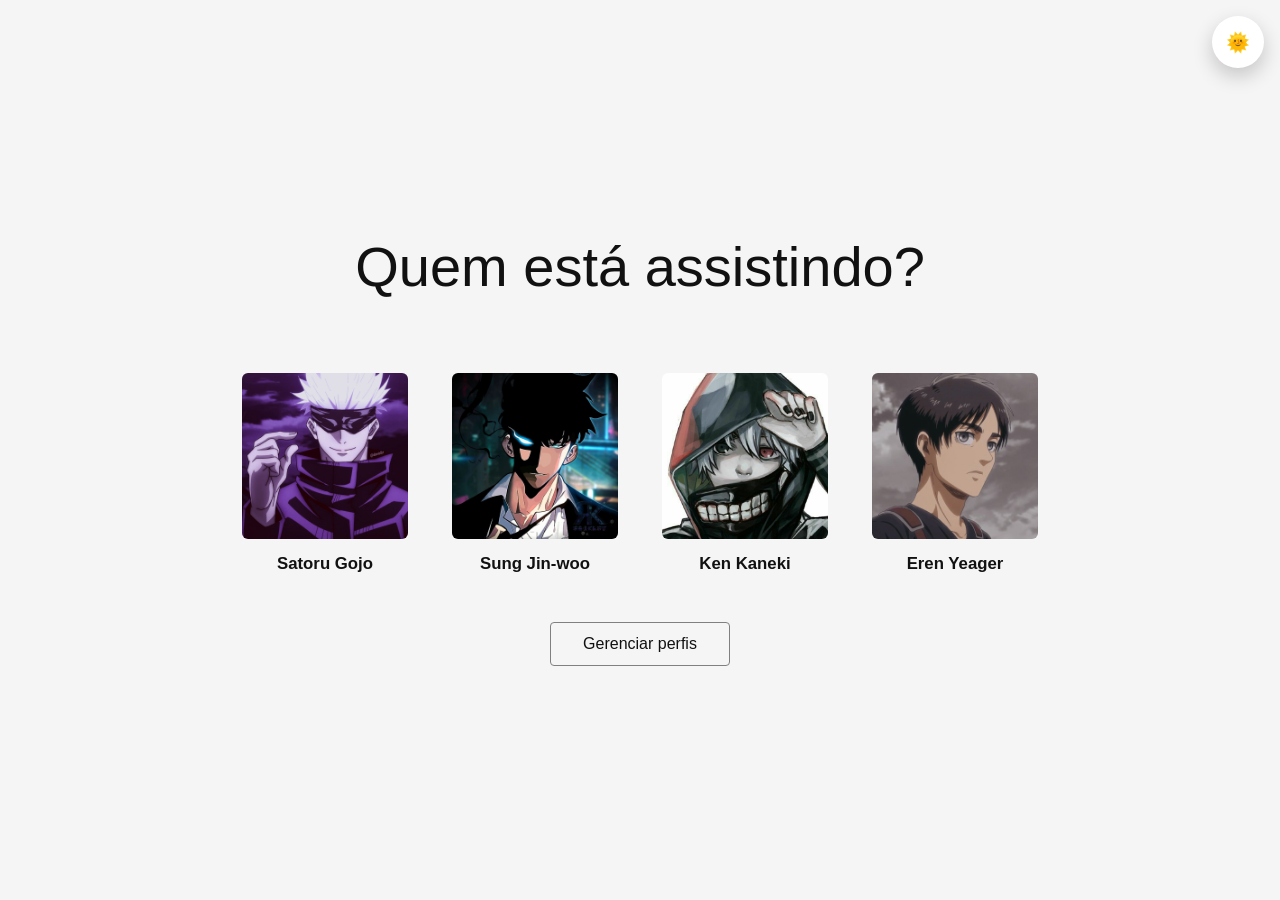
<file: index.html>
<!-- Declaração de tipo de documento HTML5 -->
<!DOCTYPE html>

<!-- Elemento raiz HTML com idioma em português brasileiro -->
<html lang="pt-br">

<!-- Seção de configuração do documento -->
<head>
    <!-- Define a codificação de caracteres como UTF-8 -->
    <meta charset="UTF-8">
    <!-- Define viewport para responsividade e escala inicial em dispositivos móveis -->
    <meta name="viewport" content="width=device-width, initial-scale=1.0">
    <!-- Descrição da página para mecanismos de busca -->
    <meta name="description" content="Selecione seu perfil da Netflix para continuar assistindo.">
    <!-- Define a cor do tema para navegadores e aplicativos -->
    <meta name="theme-color" content="#221f1f">
    <!-- Título que aparece na aba do navegador -->
    <title>Seleção de Perfil - Netflix</title>
    <!-- Favicon Netflix -->
    <link rel="icon" type="image/svg+xml" href="https://upload.wikimedia.org/wikipedia/commons/1/18/Netflix_2016_N_logo.svg">
    <!-- Link para o arquivo CSS de estilos -->
    <link rel="stylesheet" href="styles.css">
</head>

<!-- Corpo da página com conteúdo principal -->
<body>
    <!-- Elemento principal que contém todo o conteúdo da página -->
    <main>
        <!-- Cabeçalho da página com o título de saudação -->
        <header>
            <!-- Título principal da página -->
            <h1>Quem está assistindo?</h1>
        </header>

        <!-- Seção contendo o container dos perfis -->
        <section class="profiles-container">
            <!-- Lista não ordenada de perfis com role="list" para acessibilidade -->
            <ul class="profiles" role="list">
                <!-- Primeiro item de perfil - Satoru Gojo -->
                <li class="profile-item">
                    <!-- Link que envolve todo o perfil para navegação com data attributes para localStorage -->
                    <a href="catalogo/catalogo.html" class="profile-link" data-perfil-nome="Satoru Gojo" data-perfil-imagem="../assets/foto-perfil-1.jpg">
                        <!-- Figura com conteúdo do perfil -->
                        <figure class="profile">
                            <!-- Imagem do perfil com descrição alternativa -->
                            <img src="assets/foto-perfil-1.jpg"
                                alt="Ilustração em estilo anime de Satoru Gojo, com cabelos brancos e venda nos olhos, fazendo um gesto com os dedos sob uma iluminação dramática em tons de roxo e violeta"
                                class="profile-image">
                            <!-- Caption com o nome do perfil -->
                            <figcaption class="profile-name">Satoru Gojo</figcaption>
                        </figure>
                    </a>
                </li>
                <!-- Segundo item de perfil - Sung Jin-woo -->
                <li class="profile-item">
                    <!-- Link que envolve todo o perfil para navegação com data attributes para localStorage -->
                    <a href="catalogo/catalogo.html" class="profile-link" data-perfil-nome="Sung Jin-woo" data-perfil-imagem="../assets/foto-perfil-2.jpg">
                        <!-- Figura com conteúdo do perfil -->
                        <figure class="profile">
                            <!-- Imagem do perfil com descrição alternativa -->
                            <img src="assets/foto-perfil-2.jpg" alt="Ilustração de Sung Jin-woo, de Solo Leveling, com um olho brilhando em azul neon contra um fundo urbano noturno e desfocado" class="profile-image">
                            <!-- Caption com o nome do perfil -->
                            <figcaption class="profile-name">Sung Jin-woo</figcaption>
                        </figure>
                    </a>
                </li>
                <!-- Terceiro item de perfil - Ken Kaneki -->
                <li class="profile-item">
                    <!-- Link que envolve todo o perfil para navegação com data attributes para localStorage -->
                    <a href="catalogo/catalogo.html" class="profile-link" data-perfil-nome="Ken Kaneki" data-perfil-imagem="../assets/foto-perfil-3.jpg">
                        <!-- Figura com conteúdo do perfil -->
                        <figure class="profile">
                            <!-- Imagem do perfil com descrição alternativa -->
                            <img src="assets/foto-perfil-3.jpg" alt="Ilustração em estilo anime de Ken Kaneki, de Tokyo Ghoul, vestindo um capuz escuro e sua icônica máscara de dentes, com um olho normal e o outro vermelho em destaque" class="profile-image">
                            <!-- Caption com o nome do perfil -->
                            <figcaption class="profile-name">Ken Kaneki</figcaption>
                        </figure>
                    </a>
                </li>
                <!-- Quarto item de perfil - Eren Yeager -->
                <li class="profile-item">
                    <!-- Link que envolve todo o perfil para navegação com data attributes para localStorage -->
                    <a href="catalogo/catalogo.html" class="profile-link" data-perfil-nome="Eren Yeager" data-perfil-imagem="../assets/foto-perfil-4.jpg">
                        <!-- Figura com conteúdo do perfil -->
                        <figure class="profile">
                            <!-- Imagem do perfil com descrição alternativa -->
                            <img src="assets/foto-perfil-4.jpg" alt="Perfil de Eren Yeager, do anime Attack on Titan, com uma expressão séria e determinada contra um fundo de céu nublado" class="profile-image">
                            <!-- Caption com o nome do perfil -->
                            <figcaption class="profile-name">Eren Yeager</figcaption>
                        </figure>
                    </a>
                </li>
            </ul>
        </section>

        <!-- Div contendo as ações adicionais -->
        <div class="actions">
            <!-- Botão para gerenciar os perfis -->
            <button type="button" class="manage-btn">Gerenciar perfis</button>
        </div>
    </main>
    <!-- Botão flutuante para alternar entre modo claro e escuro -->
    <button class="theme-toggle-fixed" aria-label="Alternar modo claro/escuro" title="Alternar modo claro/escuro">🌞</button>
    <!-- Link para arquivo JavaScript externo -->
    <script src="scripts.js"></script>
    
    <!-- Script inline para armazenar dados do perfil ativo no localStorage -->
    <script>
        // Seleciona todos os links de perfil na página
        const perfilLinks = document.querySelectorAll('.profile-link');
        
        // Adiciona um event listener de clique em cada link de perfil
        perfilLinks.forEach(link => {
            link.addEventListener('click', function(event) {
                // Obtém o nome do perfil do atributo data-perfil-nome
                const nomePerfil = this.getAttribute('data-perfil-nome');
                
                // Obtém a imagem do perfil do atributo data-perfil-imagem
                const imagemPerfil = this.getAttribute('data-perfil-imagem');
                
                // Armazena o nome do perfil no localStorage
                localStorage.setItem('perfilAtivoNome', nomePerfil);
                
                // Armazena a imagem do perfil no localStorage
                localStorage.setItem('perfilAtivoImagem', imagemPerfil);
                
                // Log para verificar se os dados foram armazenados (opcional)
                console.log('Perfil armazenado:', { nome: nomePerfil, imagem: imagemPerfil });
            });
        });
    </script>
</body>

</html>
</file>
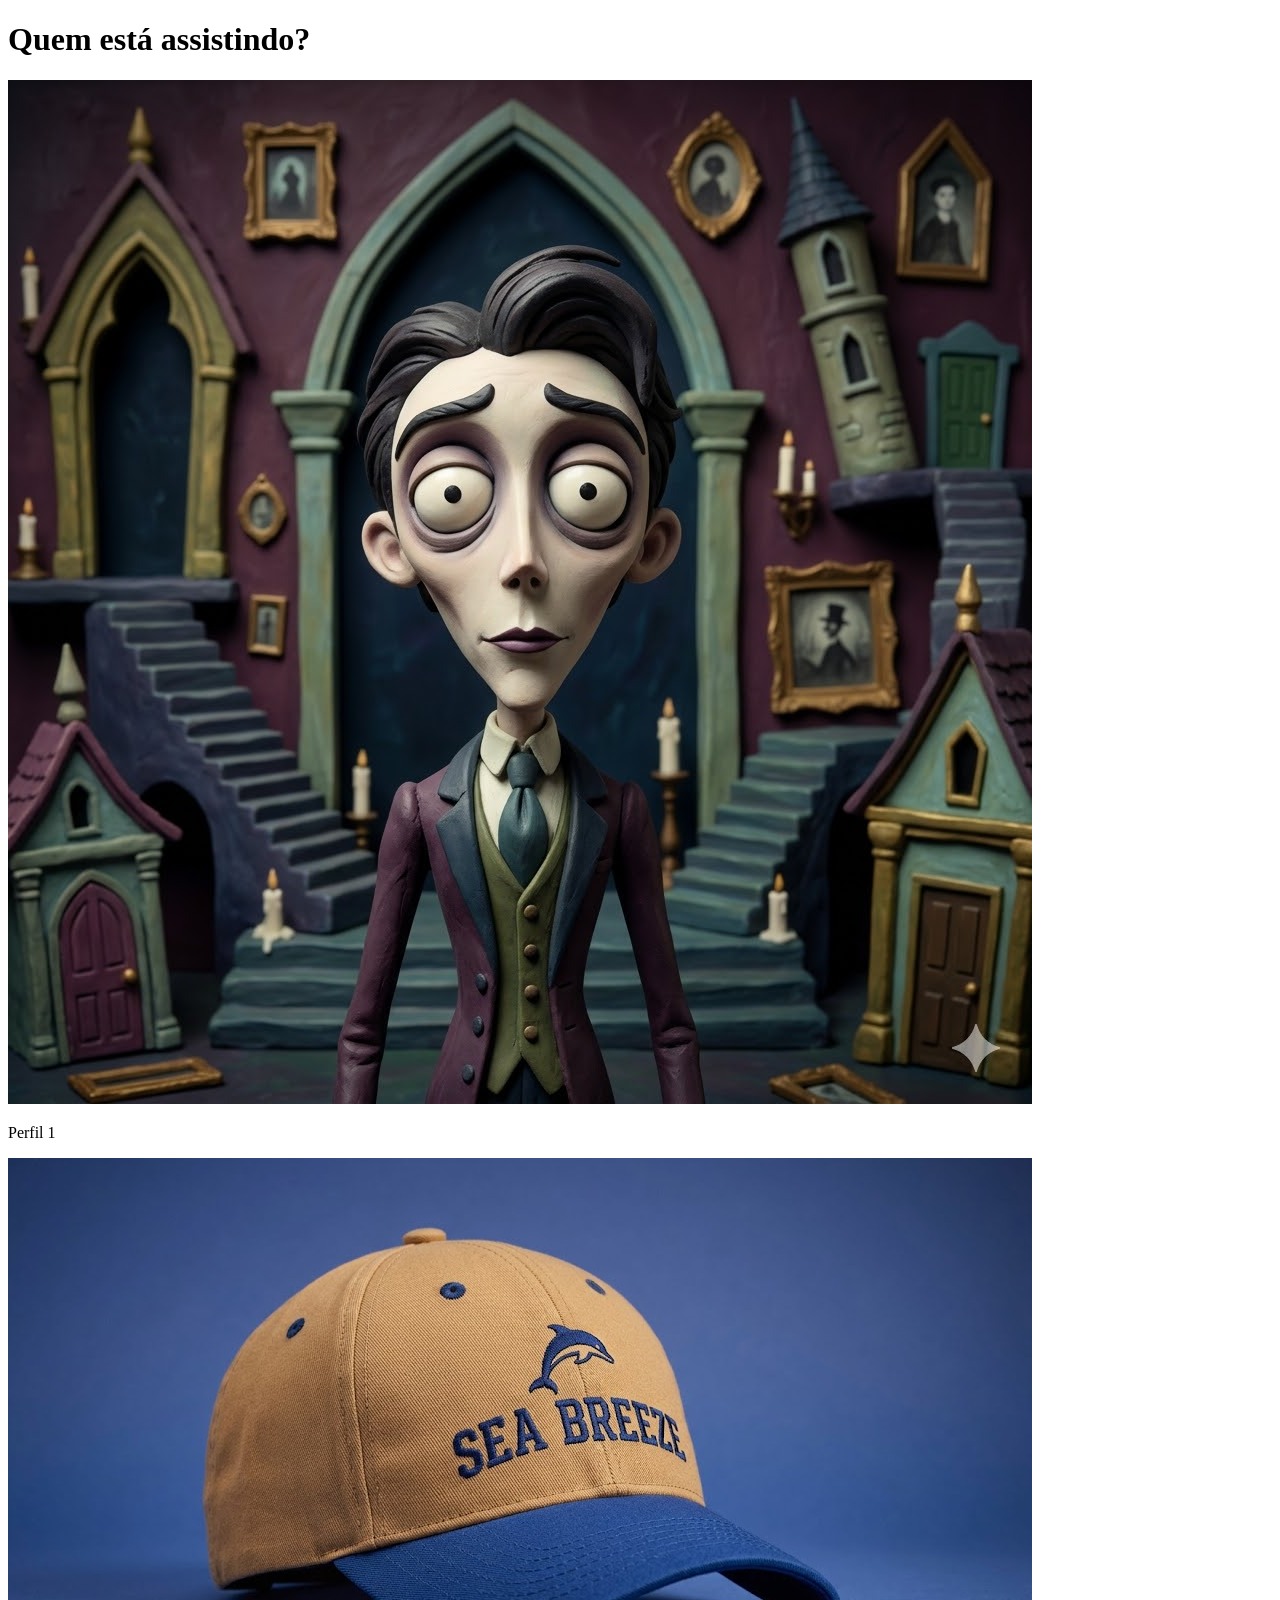
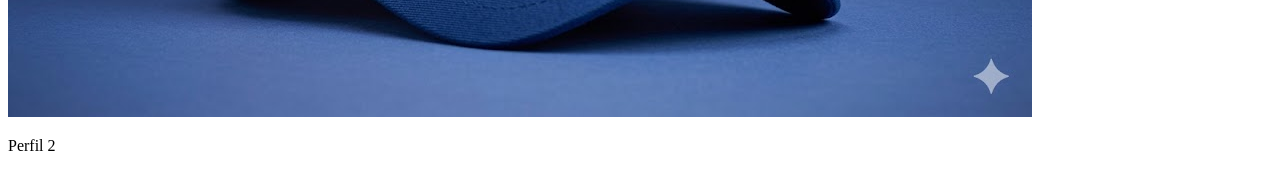
<file: netflix/index.html>
<!DOCTYPE html>
<html lang="pt-br">
<head>
    <meta charset="UTF-8">
    <meta name="viewport" content="width=device-width, initial-scale=1.0">
    <title>Netflix</title>
</head>
<body>
    <main>
        <h1>Quem está assistindo?</h1>
        <div class="profiles">
            <div class="profile">
                <img src="assets/perfil-1.jpg" alt="Perfil 1">
                <p>Perfil 1</p>
            </div>
            <div class="profile">
                <img src="assets/perfil-2.jpg" alt="Perfil 2">
                <p>Perfil 2</p>
            </div>
        </div>
    </main>
</body>
</html>
</file>
<file: styles.css>
/* Estilo inspirado na Netflix */

/* RESET GLOBAL - Remove espaçamentos padrão do navegador */
* {
    box-sizing: border-box; /* Inclui padding e border no cálculo de largura/altura */
    margin: 0; /* Remove margem padrão de todos elementos */
    padding: 0; /* Remove padding padrão de todos elementos */
}

/* VARIÁVEIS CSS - Define cores reutilizáveis em todo o projeto */
:root {
    --bg-color: #141414; /* Preto da Netflix para fundo */
    --text-color: #ffffff; /* Branco para texto principal */
    --muted-color: #b3b3b3; /* Cinza claro para texto secundário */
    --accent-color: #e50914; /* Vermelho Netflix (não usado atualmente, mas disponível) */
}

/* CONFIGURAÇÃO ESTRUTURA - Define altura mínima do documento */
html, body {
    height: 100%; /* Body ocupa toda altura da viewport */
}

/* BODY - Estilo principal do corpo da página */
body {
    background-color: var(--bg-color); /* Fundo preto sólido */
    color: var(--text-color); /* Texto branco por padrão */
    font-family: "Helvetica Neue", Helvetica, Arial, sans-serif; /* Fonte limpa estilo Netflix */
    display: flex; /* Usa Flexbox para alinhamento */
    align-items: center; /* Centraliza verticalmente */
    justify-content: center; /* Centraliza horizontalmente */
    min-height: 100vh; /* No mínimo, ocupa toda altura visível */
    padding: 0; /* Sem padding */
}

/* MAIN - Container principal com conteúdo */
main {
    display: flex; /* Usa Flexbox para distribuir elementos */
    flex-direction: column; /* Elementos empilhados verticalmente */
    align-items: center; /* Centraliza itens horizontalmente */
    justify-content: center; /* Centraliza itens verticalmente */
    gap: 2.5rem; /* Espaço entre título e perfis */
    width: 100%; /* Ocupa largura total disponível */
    max-width: 960px; /* Limita a largura máxima para manter legibilidade */
    padding: 1.5rem; /* Espaço interno */
}

a {
    text-decoration: none; /* Remove sublinhado de links */
    color: inherit; /* Herda cor do elemento pai */
}

/* HEADER H1 - Título principal */
header h1 {
    font-size: clamp(2.8rem, 6vw, 3.5rem); /* Tamanho responsivo: mín 2.8rem, máx 3.5rem */
    font-weight: 500; /* Peso leviario para visual mais clean */
    color: var(--text-color); /* Texto conforme o tema */
    text-align: center; /* Alinha centro */
    margin-bottom: 1.5rem; /* Espaço abaixo do título */
}

/* PROFILES CONTAINER - Envoltório dos perfis */
.profiles-container {
    width: 100%; /* Ocupa largura total */
}

/* PROFILES - Lista de perfis */
.profiles {
    list-style: none; /* Remove bullets padrão de listas */
    display: flex; /* Usa Flexbox para distribuição horizontal */
    flex-wrap: wrap; /* Permite quebra de linha em telas pequenas */
    justify-content: center; /* Centraliza perfis horizontalmente */
    gap: 2rem; /* Espaço entre perfis */
    margin: 0; /* Sem margem */
    padding: 0; /* Sem padding */
}

/* PROFILE ITEM - Cada item de perfil na lista */
.profile-item {
    flex: 0 1 140px; /* Flex-basis 140px, não cresce, encolhe se necessário */
    display: flex; /* Ativa Flexbox */
    justify-content: center; /* Centraliza filho (perfil) horizontalmente */
}

/* PROFILE - Contêiner individual de um perfil */
.profile {
    display: flex; /* Usa Flexbox */
    flex-direction: column; /* Empilha imagem e nome verticalmente */
    align-items: center; /* Centraliza conteúdo horizontalmente */
    text-align: center; /* Alinha texto ao centro */
    background: transparent; /* Fundo transparente */
    border: none; /* Sem borda padrão */
    border-radius: 8px; /* Cantos ligeiramente arredondados */
    width: 160px; /* Largura fixa */
    cursor: pointer; /* Cursor vira mão (indica clickabilidade) */
    transition: transform 0.3s ease; /* Suaviza transições (preparado para possíveis transforms) */
}

/* PROFILE HOVER/FOCUS - Interação ao passar mouse ou focar */
.profile:hover,
.profile:focus-within {
    transform: none; /* Sem transformação (zoom removido) */
}

/* PROFILE IMAGE - Imagem do perfil */
.profile-image {
    width: 160px; /* Largura fixa */
    height: 160px; /* Altura fixa (quadrado) */
    object-fit: cover; /* Recorta imagem para preencher espaço sem distorcer */
    border-radius: 8px; /* Cantos arredondados como os cards */
    display: block; /* Remove espaço inline padrão */
    border: 2px solid transparent; /* Borda transparente (aparece ao hover) */
}

/* PROFILE IMAGE HOVER - Borda branca ao passar mouse */
.profile:hover .profile-image,
.profile:focus-within .profile-image {
    border-color: #ffffff; /* Muda borda para branca */
    transition-duration: 0.15s; /* Transição rápida (aparece em 150ms) */
}

/* PROFILE NAME - Nome do perfil */
.profile-name {
    margin-top: 0.8rem; /* Espaço acima do nome */
    color: var(--text-color); /* Texto conforme tema */
    font-size: 1.05rem; /* Tamanho um pouco maior que padrão */
    font-weight: 700; /* Peso forte para destaque */
    transition: color 0.3s ease, text-shadow 0.3s ease; /* Suaviza mudança de cor */
}

/* PROFILE NAME HOVER - Nome fica mais pronunciado */
.profile:hover .profile-name,
.profile:focus-within .profile-name {
    color: var(--text-color); /* Mantém cor do tema */
    text-shadow: 0 0 6px rgba(0, 0, 0, 0.25);
}

/* PROFILE NAME PADRÃO */
.profile-name:not(:hover) {
    color: var(--text-color); /* Mantém cor consitente */
}

/* MANAGE BUTTON - Botão "Gerenciar perfis" */
.manage-btn {
    background: transparent; /* Fundo transparente */
    border: 1px solid #808080; /* Borda cinza escuro */
    color: #b3b3b3; /* Texto cinza claro */
    font-size: 1rem; /* Tamanho padrão */
    padding: 0.75rem 1.4rem; /* Espaço interno (altura e largura) */
    border-radius: 4px; /* Cantos levemente arredondados */
    cursor: pointer; /* Cursor em mão (indica clickabilidade) */
    transition: background-color 0.3s ease, color 0.3s ease; /* Suaviza mudanças */
}

/* Ações - agrupa botões */
.actions {
    display: flex;
    justify-content: center;
    align-items: center;
    gap: 1rem;
    flex-wrap: wrap;
}

/* Temas com classe .dark-mode */
body {
    --bg-color: #f5f5f5;
    --text-color: #111111;
    --muted-color: #444444;
    background-color: var(--bg-color);
    color: var(--text-color);
    transition: background-color 0.3s ease, color 0.3s ease;
}

body.dark-mode {
    --bg-color: #141414;
    --text-color: #ffffff;
    --muted-color: #b3b3b3;
    background-color: var(--bg-color);
    color: var(--text-color);
}

.theme-toggle-btn,
.manage-btn {
    min-width: 180px;
    background: transparent;
    border: 1px solid #808080;
    color: var(--text-color);
    border-radius: 4px;
    padding: 0.75rem 1.4rem;
    cursor: pointer;
    transition: background-color 0.3s ease, color 0.3s ease, border-color 0.3s ease;
}

.theme-toggle-btn:hover,
.theme-toggle-btn:focus,
.manage-btn:hover,
.manage-btn:focus {
    background: #ffffff;
    color: #000000;
    border-color: #ffffff;
}

.theme-toggle-fixed {
    position: fixed;
    top: 1rem;
    right: 1rem;
    width: 52px;
    height: 52px;
    border-radius: 50%;
    display: grid;
    place-items: center;
    font-size: 1.2rem;
    border: 1px solid rgba(255, 255, 255, 0.35);
    background-color: #ffffff;
    color: #111111;
    box-shadow: 0 8px 20px rgba(0, 0, 0, 0.2);
    cursor: pointer;
    transition: transform 0.2s ease, background-color 0.3s ease, color 0.3s ease;
    z-index: 999;
}

.theme-toggle-fixed:hover,
.theme-toggle-fixed:focus {
    transform: scale(1.08);
}

body.dark-mode .theme-toggle-fixed {
    background-color: #222222;
    color: #ffffff;
    border-color: rgba(255, 255, 255, 0.2);
}

/* RESPONSIVIDADE - Tablets (768px a 1023px) */
@media (min-width: 768px) and (max-width: 1023px) {
    main {
        padding: 1rem; /* Reduz espaço interno */
        gap: 2rem; /* Ajusta espaço entre título e perfis */
    }

    .profile-item {
        flex: 0 1 45%; /* Perfis ocupam ~45% da largura (2 por linha) */
    }

    .profile {
        width: 150px; /* Tamanho ajustado */
    }

    .profile-image {
        width: 150px; /* Ajusta imagem */
        height: 150px; /* Mantém proporção quadrada */
    }
}

/* RESPONSIVIDADE - Celulares (até 767px) */
@media (max-width: 767px) {
    main {
        padding: 1rem; /* Reduz espaço interno */
        gap: 1.5rem; /* Reduz espaço entre título e perfis */
    }

    .profile-item {
        flex: 0 1 45%; /* Perfis ocupam ~45% da largura (2 por linha) */
    }

    .profile {
        width: 100%; /* Ocupa largura total do item */
    }

    .profile-image {
        width: 100%; /* Ocupa largura total */
        aspect-ratio: 1; /* Mantém proporção quadrada */
        height: auto; /* Altura automática baseada na largura */
    }

    .manage-btn {
        width: 100%; /* Botão ocupa largura total em mobile */
        max-width: 200px; /* Limita largura máxima */
    }
}

/* RESPONSIVIDADE - Grandes telas (1024px ou mais) */
@media (min-width: 1024px) {
    main {
        max-width: 1200px; /* Aumenta largura máxima para telas grandes */
        gap: 3rem; /* Aumenta espaço */
    }

    .profiles {
        gap: 2.5rem; /* Aumenta espaço entre perfis */
    }

    .profile {
        width: 170px; /* Aumenta tamanho dos cards */
    }

    .profile-image {
        width: 170px; /* Aumenta imagem */
        height: 170px; /* Mantém proporção */
    }
}
</file>
